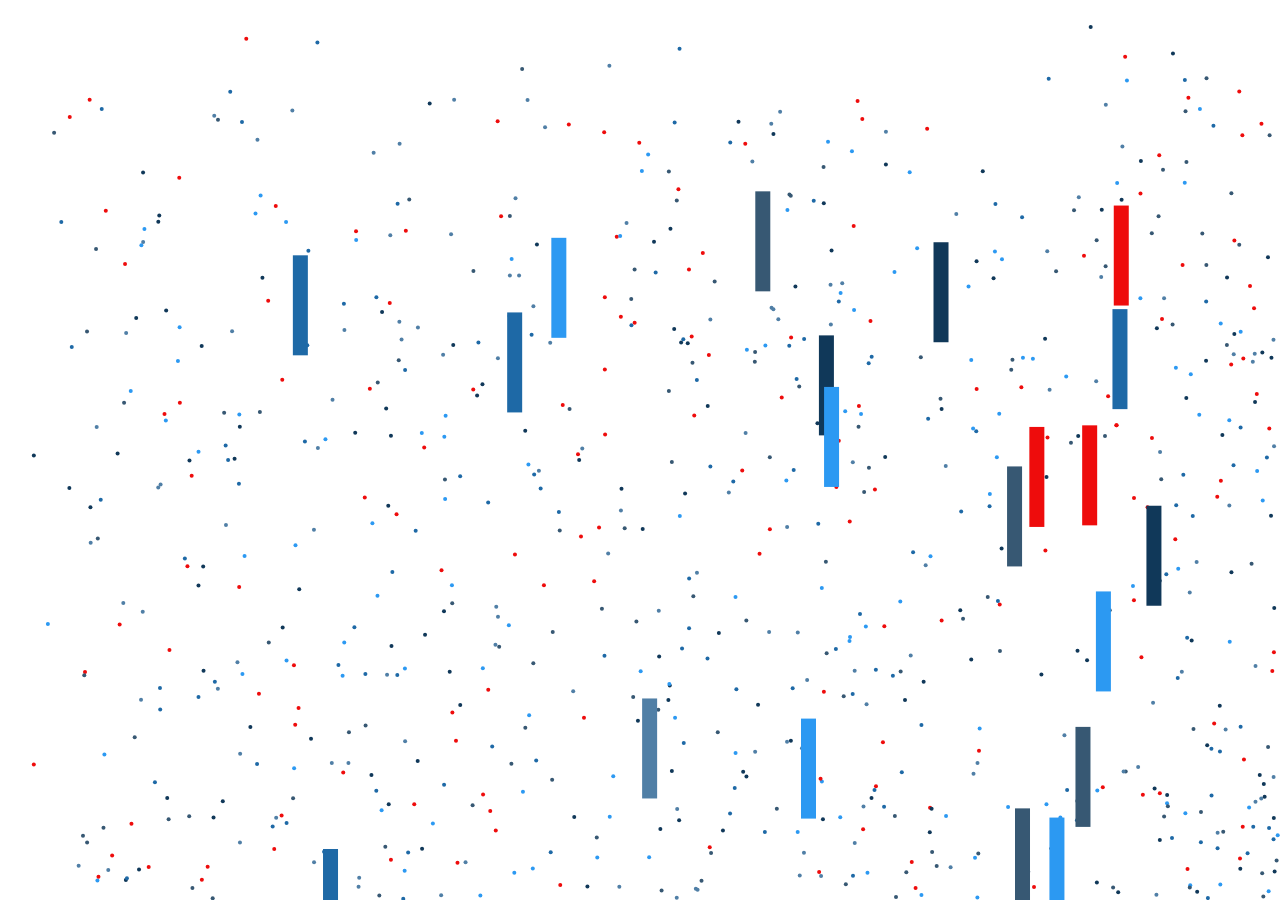
<file: HTML CANVAS/Drawing on a canvas/index.html>
<!DOCTYPE html>
<html lang="en">
<head>
    <meta charset="UTF-8">
    <meta name="viewport" content="width=device-width, initial-scale=1.0">
    <link rel="stylesheet" href="style.css">
    <title>Document</title>
</head>
<body>
<canvas></canvas>
    
    <script src="script.js"></script>
</body>
</html>
</file>
<file: HTML CANVAS/Drawing on a canvas/style.css>
body {
  margin: 0;
  padding: 0;
  box-sizing: border-box;
}

canvas {
  display: block;
}
</file>
